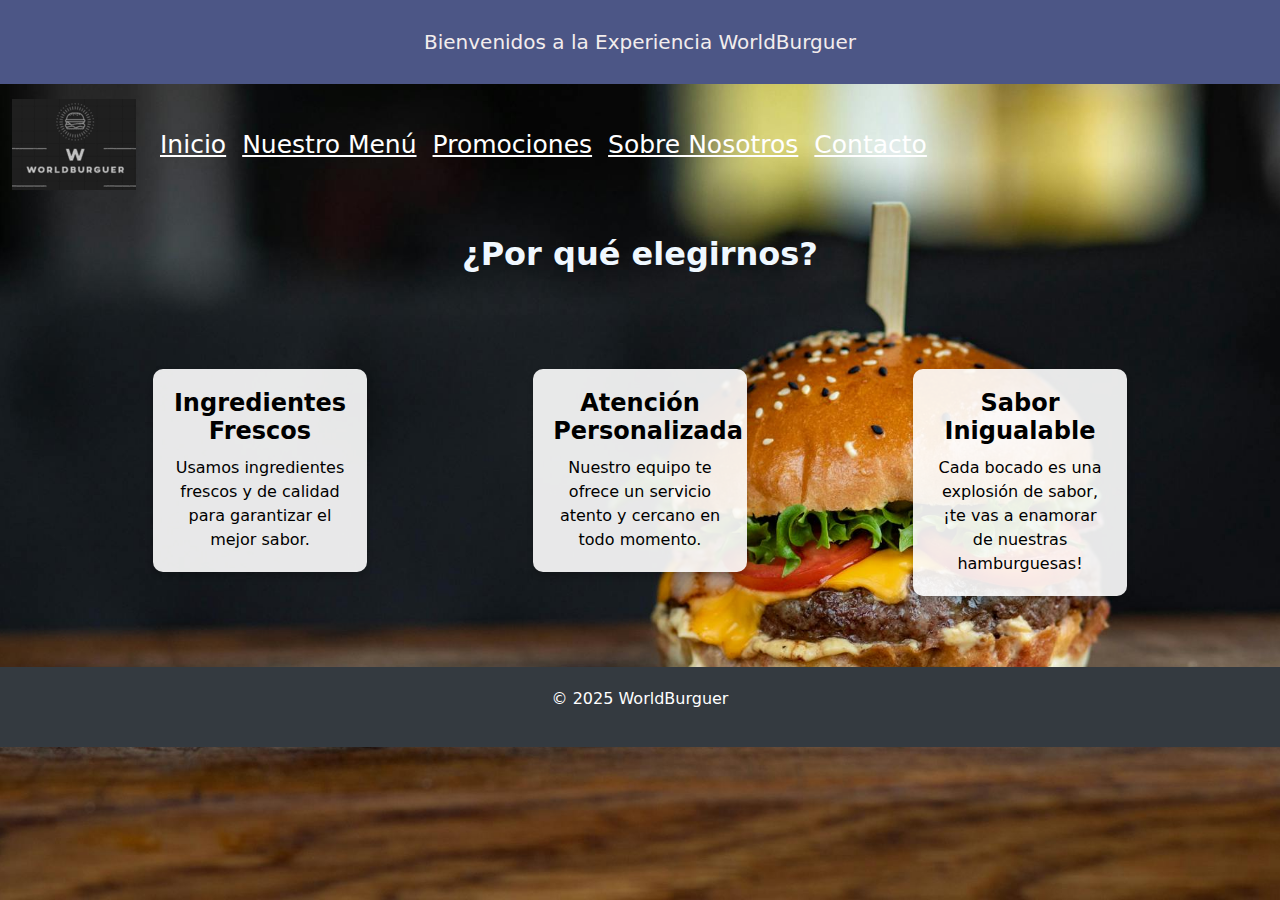
<file: index.html>
<!DOCTYPE html>
<html lang="en">

<head>
    <meta charset="UTF-8" />
    <meta name="viewport" content="width=device-width, initial-scale=1.0" />
    <title>WorldBurguer</title>
    <link href="https://cdn.jsdelivr.net/npm/bootstrap@5.3.3/dist/css/bootstrap.min.css" rel="stylesheet"
        integrity="sha384-QWTKZyjpPEjISv5WaRU9OFeRpok6YctnYmDr5pNlyT2bRjXh0JMhjY6hW+ALEwIH" crossorigin="anonymous" />
    <link rel="stylesheet" href="assets/css/style.css" />
</head>

<body class="inicio">
    <header>
        <h1>Bienvenidos a la Experiencia WorldBurguer</h1>
        <nav class="navbar navbar-expand-lg navbar-dark nav-menu">
            <div class="container-fluid">
                <a class="navbar-brand" href="#"><img src="./assets/img/logoworld (1).png" alt="Logo Wolrdbuguer"></a>
                <button class="navbar-toggler boton-headar" type="button" data-bs-toggle="collapse"
                    data-bs-target="#navbarSupportedContent" aria-controls="navbarSupportedContent"
                    aria-expanded="false" aria-label="Toggle navigation">
                    <span class="navbar-toggler-icon"></span>
                </button>
                <div class="collapse navbar-collapse" id="navbarSupportedContent">
                    <ul class="navbar-nav me-auto mb-2 mb-lg-0">
                        <li class="nav-item">
                            <a class="nav-link" href="#">Inicio</a>
                        </li>
                        <li class="nav-item">
                            <a class="nav-link" href="page/menu.html">Nuestro Menú</a>
                        </li>
                        <li class="nav-item">
                            <a class="nav-link" href="page/promociones.html">Promociones</a>
                        </li>
                        <li class="nav-item">
                            <a class="nav-link" href="page/sobrenosotros.html">Sobre Nosotros</a>
                        </li>
                        <li class="nav-item">
                            <a class="nav-link" href="page/contacto.html">Contacto</a>
                        </li>
                    </ul>
                </div>
            </div>
        </nav>
    </header>

    <main>
        <section class="sec-row-col">
            <div class="container">
                <h2 class="text-center mb-4">¿Por qué elegirnos?</h2>
                <div class="row text-center">

                    <div class="col-md-4">
                        <div class="card-menu">
                            <div class="card-body">
                                <h5 class="card-title">Ingredientes Frescos</h5>
                                <p class="card-text">Usamos ingredientes frescos y de calidad para garantizar el mejor
                                    sabor.</p>
                            </div>
                        </div>
                    </div>
                    <div class="col-md-4">
                        <div class="card-menu">
                            <div class="card-body">
                                <h5 class="card-title">Atención Personalizada</h5>
                                <p class="card-text">Nuestro equipo te ofrece un servicio atento y cercano en todo
                                    momento.
                                </p>
                            </div>
                        </div>
                    </div>
                    <div class="col-md-4">
                        <div class="card-menu">
                            <div class="card-body">
                                <h5 class="card-title">Sabor Inigualable</h5>
                                <p class="card-text">Cada bocado es una explosión de sabor, ¡te vas a enamorar de
                                    nuestras
                                    hamburguesas!</p>
                            </div>
                        </div>
                    </div>
                </div>
            </div>
        </section>
        <footer>
            <p>&copy; 2025 WorldBurguer</p>
        </footer>

        <script src="https://cdn.jsdelivr.net/npm/bootstrap@5.3.3/dist/js/bootstrap.bundle.min.js"
            integrity="sha384-YvpcrYf0tY3lHB60NNkmXc5s9fDVZLESaAA55NDzOxhy9GkcIdslK1eN7N6jIeHz"
            crossorigin="anonymous"></script>
</body>

</html>
</file>
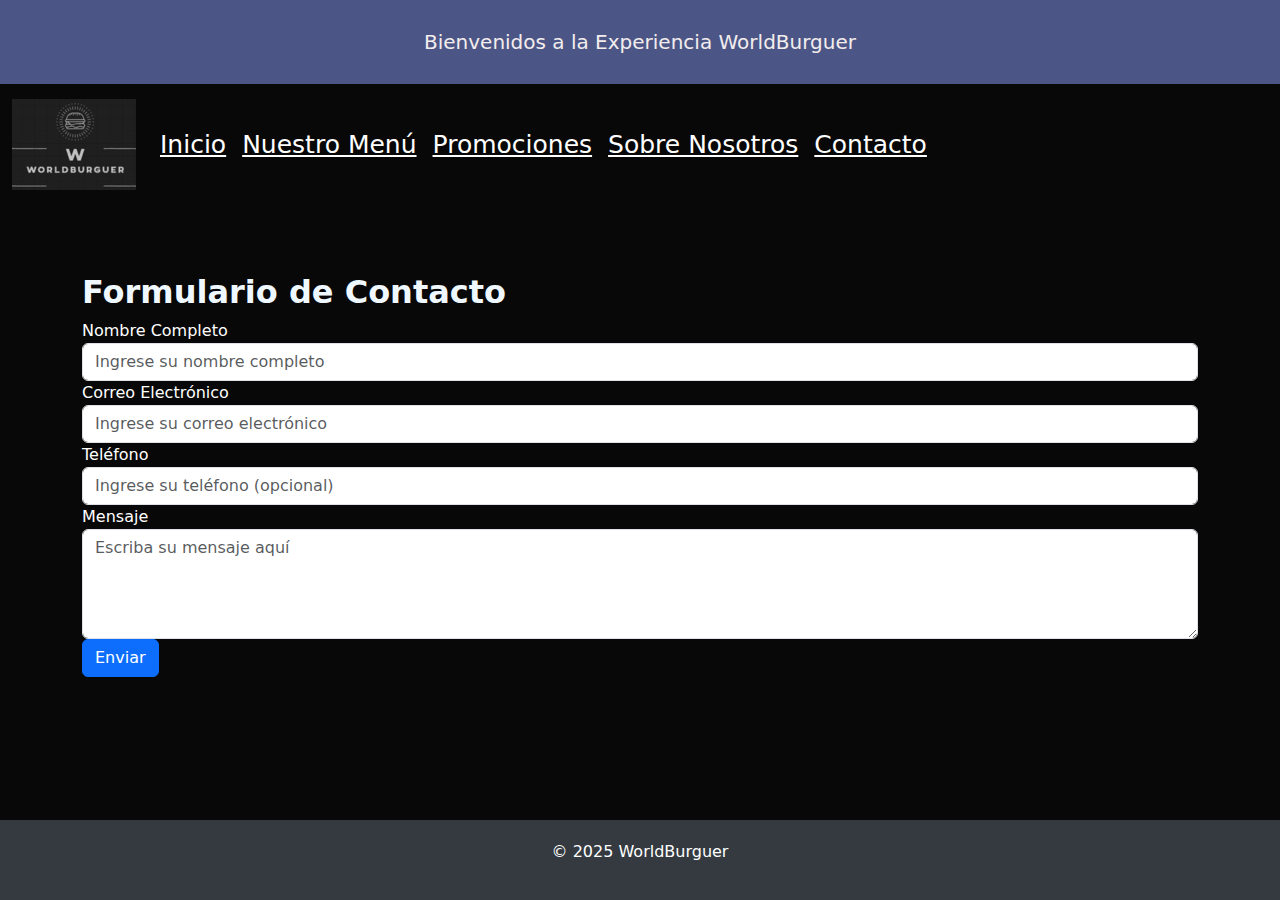
<file: page/Contacto.html>
<!DOCTYPE html>
<html lang="en">

<head>
    <meta charset="UTF-8" />
    <meta name="viewport" content="width=device-width, initial-scale=1.0" />
    <title>WorldBurguer</title>
    <link href="https://cdn.jsdelivr.net/npm/bootstrap@5.3.3/dist/css/bootstrap.min.css" rel="stylesheet"
        integrity="sha384-QWTKZyjpPEjISv5WaRU9OFeRpok6YctnYmDr5pNlyT2bRjXh0JMhjY6hW+ALEwIH" crossorigin="anonymous" />
    <link rel="stylesheet" href="../assets/css/style.css" />
</head>

<body class="contacto">
    <header>
        <h1>Bienvenidos a la Experiencia WorldBurguer</h1>
        <nav class="navbar navbar-expand-lg navbar-dark nav-menu">
            <div class="container-fluid">
                <a class="navbar-brand" href="../index.html"><img src="../assets/img/logoworld (1).png"
                        alt="Logo WorldBurguer"></a>
                <button class="navbar-toggler boton-headar" type="button" data-bs-toggle="collapse"
                    data-bs-target="#navbarSupportedContent" aria-controls="navbarSupportedContent"
                    aria-expanded="false" aria-label="Toggle navigation">
                    <span class="navbar-toggler-icon"></span>
                </button>
                <div class="collapse navbar-collapse" id="navbarSupportedContent">
                    <ul class="navbar-nav me-auto mb-2 mb-lg-0">
                        <li class="nav-item">
                            <a class="nav-link" href="../index.html">Inicio</a>
                        </li>
                        <li class="nav-item">
                            <a class="nav-link" href="menu.html">Nuestro Menú</a>
                        </li>
                        <li class="nav-item">
                            <a class="nav-link" href="promociones.html">Promociones</a>
                        </li>
                        <li class="nav-item">
                            <a class="nav-link" href="sobrenosotros.html">Sobre Nosotros</a>
                        </li>
                        <li class="nav-item">
                            <a class="nav-link" href="#">Contacto</a>
                        </li>
                    </ul>
                </div>
            </div>
        </nav>
    </header>

    <main class="contacto">

        <div class="container mt-5">
            <h2>Formulario de Contacto</h2>
            <form>
                <!-- Campo de Nombre -->
                <div class="form-group">
                    <label for="nombre">Nombre Completo</label>
                    <input type="text" class="form-control" id="nombre" placeholder="Ingrese su nombre completo"
                        required>
                </div>

                <!-- Campo de Correo Electrónico -->
                <div class="form-group">
                    <label for="email">Correo Electrónico</label>
                    <input type="email" class="form-control" id="email" placeholder="Ingrese su correo electrónico"
                        required>
                </div>

                <!-- Campo de Teléfono (opcional) -->
                <div class="form-group">
                    <label for="telefono">Teléfono</label>
                    <input type="tel" class="form-control" id="telefono" placeholder="Ingrese su teléfono (opcional)">
                </div>

                <!-- Campo de Mensaje -->
                <div class="form-group">
                    <label for="mensaje">Mensaje</label>
                    <textarea class="form-control" id="mensaje" rows="4" placeholder="Escriba su mensaje aquí"
                        required></textarea>
                </div>

                <!-- Botón de Enviar -->
                <button type="submit" class="btn btn-primary">Enviar</button>
            </form>
        </div>

    </main>

    <footer>
        <p>&copy; 2025 WorldBurguer</p>
    </footer>

    <script src="https://cdn.jsdelivr.net/npm/bootstrap@5.3.3/dist/js/bootstrap.bundle.min.js"
        integrity="sha384-YvpcrYf0tY3lHB60NNkmXc5s9fDVZLESaAA55NDzOxhy9GkcIdslK1eN7N6jIeHz"
        crossorigin="anonymous"></script>
</body>

</html>

</html>
</file>
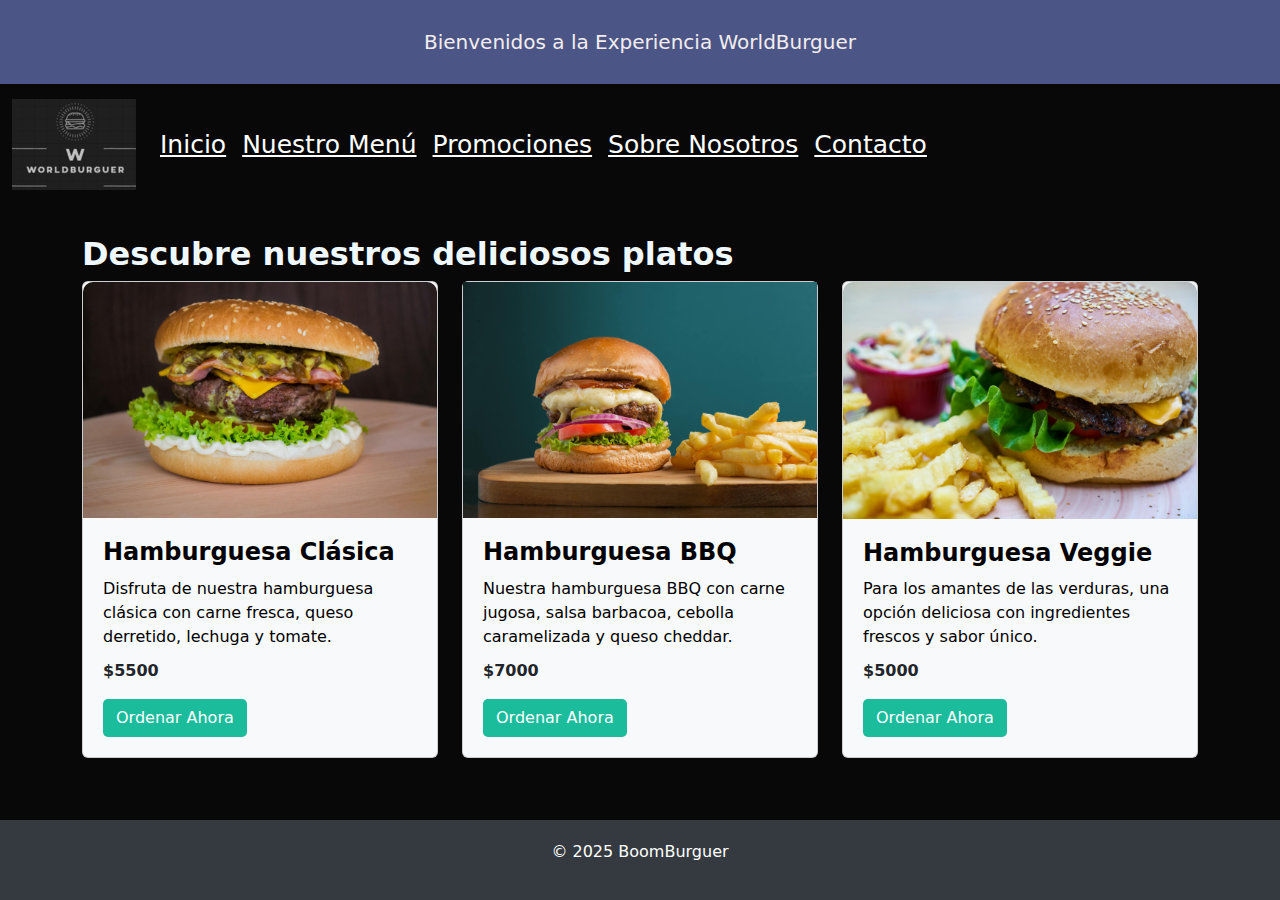
<file: page/menu.html>
<!DOCTYPE html>
<html lang="en">

<head>
    <meta charset="UTF-8" />
    <meta name="viewport" content="width=device-width, initial-scale=1.0" />
    <title>WorldBurguer</title>
    <link href="https://cdn.jsdelivr.net/npm/bootstrap@5.3.3/dist/css/bootstrap.min.css" rel="stylesheet"
        integrity="sha384-QWTKZyjpPEjISv5WaRU9OFeRpok6YctnYmDr5pNlyT2bRjXh0JMhjY6hW+ALEwIH" crossorigin="anonymous" />
    <link rel="stylesheet" href="../assets/css/style.css" />
</head>

<body class="menu">
    <header>
        <h1>Bienvenidos a la Experiencia WorldBurguer</h1>
        <nav class="navbar navbar-expand-lg navbar-dark nav-menu">
            <div class="container-fluid">
                <a class="navbar-brand" href="../index.html"><img src="../assets/img/logoworld (1).png"
                        alt="Logo WorldBurguer"></a>
                <button class="navbar-toggler boton-headar" type="button" data-bs-toggle="collapse"
                    data-bs-target="#navbarSupportedContent" aria-controls="navbarSupportedContent"
                    aria-expanded="false" aria-label="Toggle navigation">
                    <span class="navbar-toggler-icon"></span>
                </button>
                <div class="collapse navbar-collapse" id="navbarSupportedContent">
                    <ul class="navbar-nav me-auto mb-2 mb-lg-0">
                        <li class="nav-item">
                            <a class="nav-link" href="../index.html">Inicio</a>
                        </li>
                        <li class="nav-item">
                            <a class="nav-link" href="#">Nuestro Menú</a>
                        </li>
                        <li class="nav-item">
                            <a class="nav-link" href="promociones.html">Promociones</a>
                        </li>
                        <li class="nav-item">
                            <a class="nav-link" href="sobrenosotros.html">Sobre Nosotros</a>
                        </li>
                        <li class="nav-item">
                            <a class="nav-link" href="contacto.html">Contacto</a>
                        </li>
                    </ul>
                </div>
            </div>
        </nav>
    </header>

    <main>
        <section class="menu-section">
            <div class="container">
                <h2 class="h2-menu">Descubre nuestros deliciosos platos</h2>
                <div class="row">
                    <div class="col-lg-4 col-md-6 mb-4">
                        <div class="card">
                            <img src="../assets/img/pexels-dana-tentis-118658-552056 (1).jpg" class="card-img-top"
                                alt="Hamburguesa Clásica">
                            <div class="card-body">
                                <h5 class="card-title">Hamburguesa Clásica</h5>
                                <p class="card-text">Disfruta de nuestra hamburguesa clásica con carne fresca, queso
                                    derretido, lechuga y tomate.</p>
                                <p><strong>$5500</strong></p>
                                <a href="#" class="btn btn-verdeturquesa">Ordenar Ahora</a>
                            </div>
                        </div>
                    </div>

                    <div class="col-lg-4 col-md-6 mb-4">
                        <div class="card">
                            <img src="../assets/img/pexels-daniel-reche-718241-3616956 (1).jpg" card-img-top"
                                alt="Hamburguesa BBQ">
                            <div class="card-body">
                                <h5 class="card-title">Hamburguesa BBQ</h5>
                                <p class="card-text">Nuestra hamburguesa BBQ con carne jugosa, salsa barbacoa, cebolla
                                    caramelizada y queso cheddar.</p>
                                <p><strong>$7000</strong></p>
                                <a href="#" class="btn btn-verdeturquesa">Ordenar Ahora</a>
                            </div>
                        </div>
                    </div>

                    <div class="col-lg-4 col-md-6 mb-4">
                        <div class="card">
                            <img src="../assets/img/pexels-enginakyurt-1552641.jpg" class="card-img-top"
                                alt="Hamburguesa Veggie">
                            <div class="card-body">
                                <h5 class="card-title">Hamburguesa Veggie</h5>
                                <p class="card-text">Para los amantes de las verduras, una opción deliciosa con
                                    ingredientes frescos y sabor único.</p>
                                <p><strong>$5000</strong></p>
                                <a href="#" class="btn btn-verdeturquesa">Ordenar Ahora</a>
                            </div>
                        </div>
                    </div>
                </div>
            </div>
        </section>
    </main>

    <footer>
        <p>&copy; 2025 BoomBurguer</p>
    </footer>

    <script src="https://cdn.jsdelivr.net/npm/bootstrap@5.3.3/dist/js/bootstrap.bundle.min.js"
        integrity="sha384-YvpcrYf0tY3lHB60NNkmXc5s9fDVZLESaAA55NDzOxhy9GkcIdslK1eN7N6jIeHz"
        crossorigin="anonymous"></script>
</body>

</html>
</file>
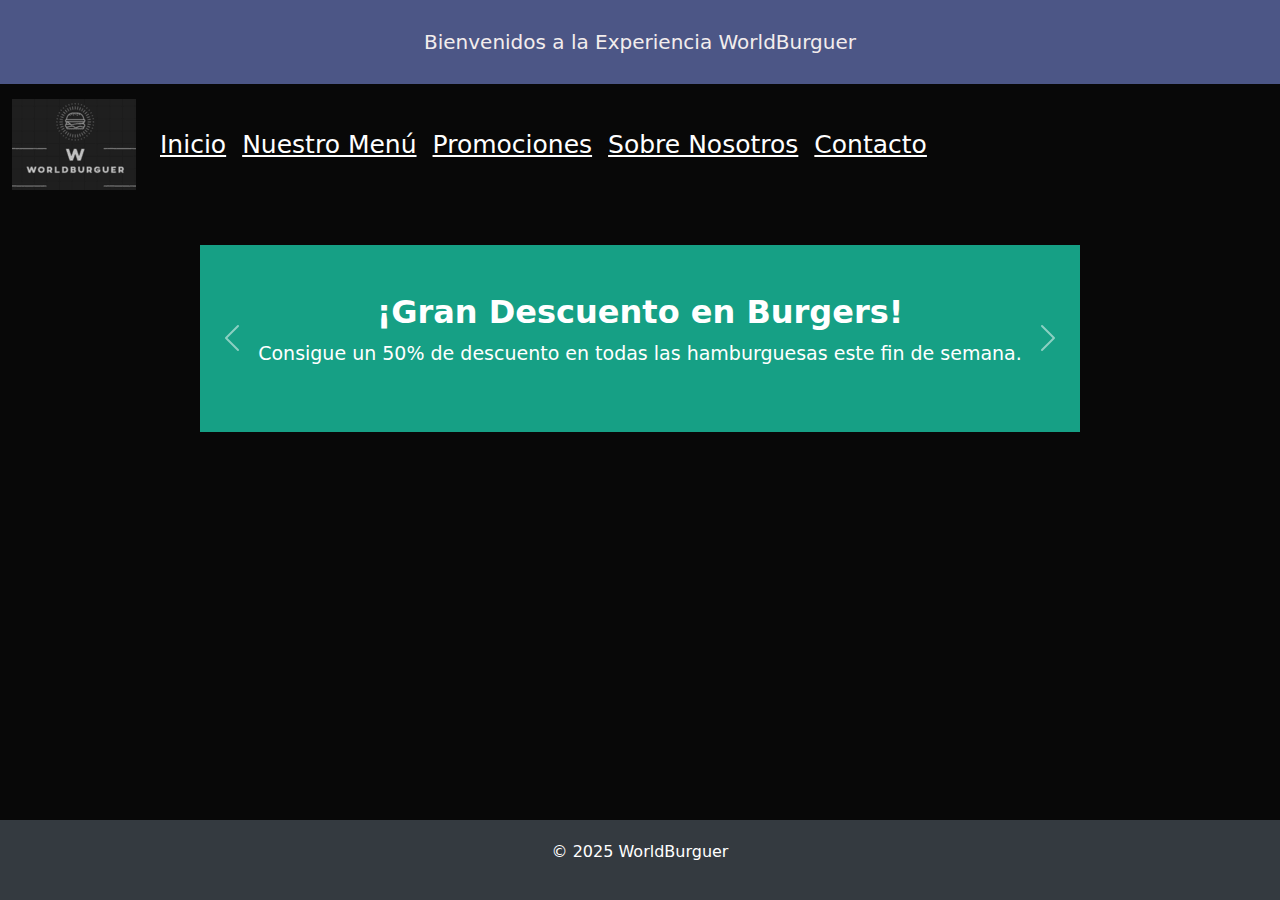
<file: page/Promociones.html>
<!DOCTYPE html>
<html lang="en">

<head>
    <meta charset="UTF-8" />
    <meta name="viewport" content="width=device-width, initial-scale=1.0" />
    <title>WorldBurguer</title>
    <link href="https://cdn.jsdelivr.net/npm/bootstrap@5.3.3/dist/css/bootstrap.min.css" rel="stylesheet"
        integrity="sha384-QWTKZyjpPEjISv5WaRU9OFeRpok6YctnYmDr5pNlyT2bRjXh0JMhjY6hW+ALEwIH" crossorigin="anonymous" />
    <link rel="stylesheet" href="../assets/css/style.css" />
</head>

<body class="promociones">
    <header>
        <h1>Bienvenidos a la Experiencia WorldBurguer</h1>
        <nav class="navbar navbar-expand-lg navbar-dark nav-menu">
            <div class="container-fluid">
                <a class="navbar-brand" href="../index.html"><img src="../assets/img/logoworld (1).png" alt="Logo WorldBurguer"></a>
                <button class="navbar-toggler boton-headar" type="button" data-bs-toggle="collapse"
                    data-bs-target="#navbarSupportedContent" aria-controls="navbarSupportedContent"
                    aria-expanded="false" aria-label="Toggle navigation">
                    <span class="navbar-toggler-icon"></span>
                </button>
                <div class="collapse navbar-collapse" id="navbarSupportedContent">
                    <ul class="navbar-nav me-auto mb-2 mb-lg-0">
                        <li class="nav-item">
                            <a class="nav-link" href="../index.html">Inicio</a>
                        </li>
                        <li class="nav-item">
                            <a class="nav-link" href="menu.html">Nuestro Menú</a>
                        </li>
                        <li class="nav-item">
                            <a class="nav-link" href="#">Promociones</a>
                        </li>
                        <li class="nav-item">
                            <a class="nav-link" href="sobrenosotros.html">Sobre Nosotros</a>
                        </li>
                        <li class="nav-item">
                            <a class="nav-link" href="contacto.html">Contacto</a>
                        </li>
                    </ul>
                </div>
            </div>
        </nav>
    </header>

    <main class="promociones">
            <div id="promoCarousel" class="carousel slide" data-bs-ride="carousel">
                <div class="carousel-inner">
                    <div class="carousel-item active">
                        <div class="p-5 promo">
                            <h3>¡Gran Descuento en Burgers!</h3>
                            <p>Consigue un 50% de descuento en todas las hamburguesas este fin de semana.</p>
                        </div>
                    </div>
                    <div class="carousel-item">
                        <div class=" p-5 promo" >
                            <h3>¡Combo Familiar!</h3>
                            <p>Compra 3 combos familiares y lleva una bebida gratis.</p>
                        </div>
                    </div>
                    <div class="carousel-item">
                        <div class="d-block w-100 p-5 promo" >
                            <h3>¡Menú Kids con Descuento!</h3>
                            <p>Los niños disfrutan de un 30% de descuento en nuestro menú especial.</p>
                        </div>
                    </div>
                </div>
                <button class="carousel-control-prev" type="button" data-bs-target="#promoCarousel" data-bs-slide="prev">
                    <span class="carousel-control-prev-icon" aria-hidden="true"></span>
                    <span class="visually-hidden">Previous</span>
                </button>
                <button class="carousel-control-next" type="button" data-bs-target="#promoCarousel" data-bs-slide="next">
                    <span class="carousel-control-next-icon" aria-hidden="true"></span>
                    <span class="visually-hidden">Next</span>
                </button>
            </div>
        </main>
    
    
    <footer>
        <p>&copy; 2025 WorldBurguer</p>
    </footer>

    <script src="https://cdn.jsdelivr.net/npm/bootstrap@5.3.3/dist/js/bootstrap.bundle.min.js"
        integrity="sha384-YvpcrYf0tY3lHB60NNkmXc5s9fDVZLESaAA55NDzOxhy9GkcIdslK1eN7N6jIeHz"
        crossorigin="anonymous"></script>
</body>

</html>
</file>
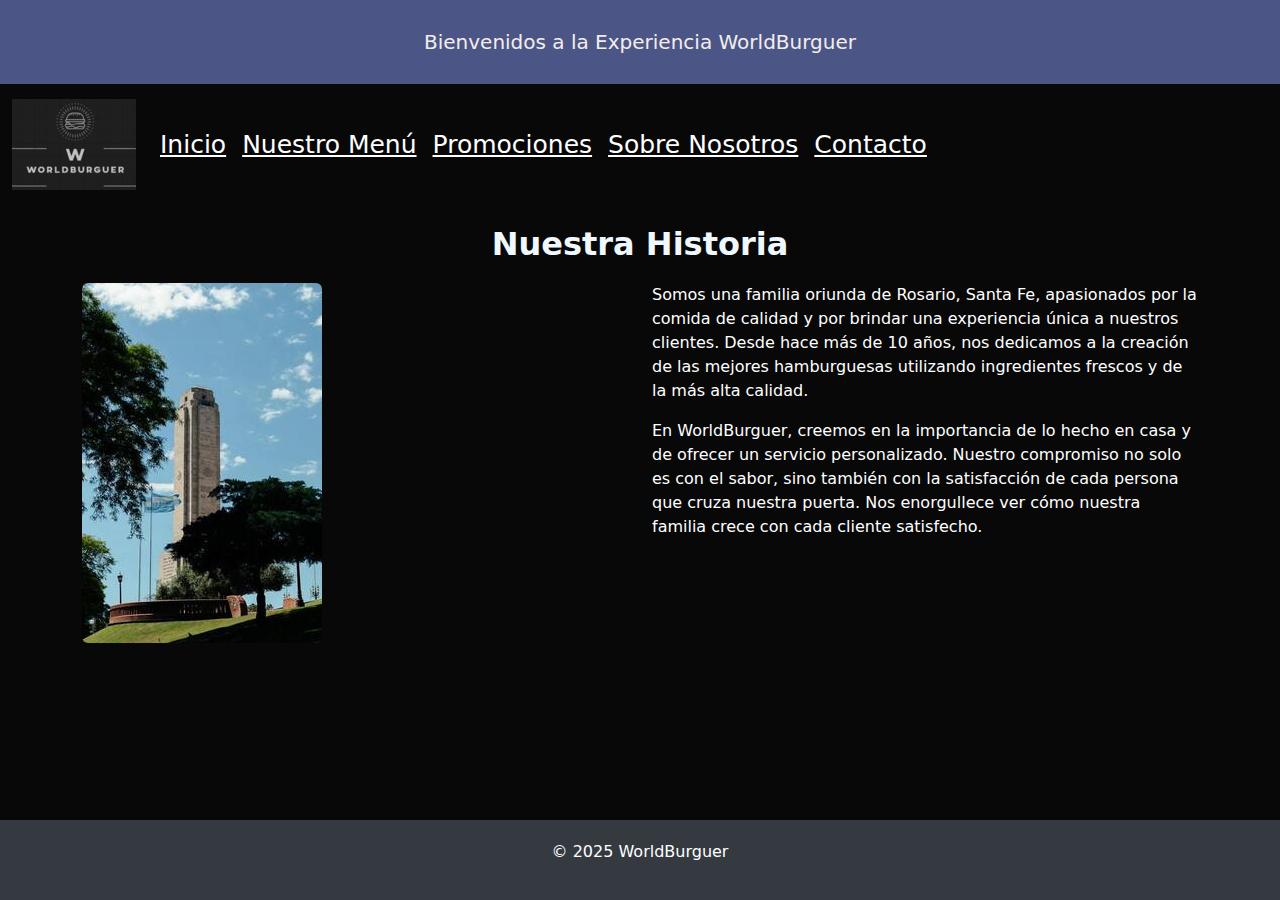
<file: page/Sobrenosotros.html>
<!DOCTYPE html>
<html lang="en">

<head>
    <meta charset="UTF-8" />
    <meta name="viewport" content="width=device-width, initial-scale=1.0" />
    <title>WorldBurguer</title>
    <link href="https://cdn.jsdelivr.net/npm/bootstrap@5.3.3/dist/css/bootstrap.min.css" rel="stylesheet"
        integrity="sha384-QWTKZyjpPEjISv5WaRU9OFeRpok6YctnYmDr5pNlyT2bRjXh0JMhjY6hW+ALEwIH" crossorigin="anonymous" />
    <link rel="stylesheet" href="../assets/css/style.css" />
</head>

<body class="sobre-nosotros-body">
    <header>
        <h1>Bienvenidos a la Experiencia WorldBurguer</h1>
        <nav class="navbar navbar-expand-lg navbar-dark nav-menu">
            <div class="container-fluid">
                <a class="navbar-brand" href="../index.html"><img src="../assets/img/logoworld (1).png" alt="Logo Wolrdbuguer"></a>
                <button class="navbar-toggler boton-headar" type="button" data-bs-toggle="collapse"
                    data-bs-target="#navbarSupportedContent" aria-controls="navbarSupportedContent"
                    aria-expanded="false" aria-label="Toggle navigation">
                    <span class="navbar-toggler-icon"></span>
                </button>
                <div class="collapse navbar-collapse" id="navbarSupportedContent">
                    <ul class="navbar-nav me-auto mb-2 mb-lg-0">
                        <li class="nav-item">
                            <a class="nav-link" href="../index.html">Inicio</a>
                        </li>
                        <li class="nav-item">
                            <a class="nav-link" href="menu.html">Nuestro Menú</a>
                        </li>
                        <li class="nav-item">
                            <a class="nav-link" href="promociones.html">Promociones</a>
                        </li>
                        <li class="nav-item">
                            <a class="nav-link" href="#">Sobre Nosotros</a>
                        </li>
                        <li class="nav-item">
                            <a class="nav-link" href="contacto.html">Contacto</a>
                        </li>
                    </ul>
                </div>
            </div>
        </nav>
    </header>

    <main>
        <h2 class="Sobrenosotros-h2">Nuestra Historia</h2>
        <section>
            <div class="container">
                <div class="row">
                    <div class="col-12 col-md-6">
                        <img src="../assets/img/pexels-francogarciafilms-29342904.jpg" alt="Foto de Rosario" class="img-fluid rounded mb-4">
                    </div>
                    <div class="col-12 col-md-6" parra.nos>
                        <p class="texto-sobre-nosotros">Somos una familia oriunda de Rosario, Santa Fe, apasionados por
                            la comida de calidad y por brindar una experiencia única a nuestros clientes. Desde hace más
                            de 10 años, nos dedicamos a la creación de las mejores hamburguesas utilizando ingredientes
                            frescos y de la más alta calidad.</p>
                        <p class="texto-sobre-nosotros">En WorldBurguer, creemos en la importancia de lo hecho en casa y
                            de ofrecer un servicio personalizado. Nuestro compromiso no solo es con el sabor, sino
                            también con la satisfacción de cada persona que cruza nuestra puerta. Nos enorgullece ver
                            cómo nuestra familia crece con cada cliente satisfecho.</p>
                    </div>
                </div>
            </div>
        </section>

    </main>

    <footer>
        <p>&copy; 2025 WorldBurguer</p>
    </footer>

    <script src="https://cdn.jsdelivr.net/npm/bootstrap@5.3.3/dist/js/bootstrap.bundle.min.js"
        integrity="sha384-YvpcrYf0tY3lHB60NNkmXc5s9fDVZLESaAA55NDzOxhy9GkcIdslK1eN7N6jIeHz"
        crossorigin="anonymous"></script>
</body>

</html>
</file>
<file: assets/css/style.css>
@charset "UTF-8";
/* Elimina márgenes y rellenos de todos los elementos */
* {
  margin: 0;
  padding: 0;
  box-sizing: border-box;
}

h2 {
  color: aliceblue;
  text-shadow: rgb(76, 86, 134);
  margin-top: 30px;
  font-weight: bold;
}

.h2-inicio {
  font-size: 2.5rem;
}

.h2-menu .h2-sobre {
  font-size: 40px;
  padding: 20px;
}

.Sobrenosotros-h2 {
  text-align: center;
  margin: 20px;
}

footer {
  background-color: #343a40;
  color: white;
  text-align: center;
  padding: 20px 0;
  width: 100%;
  position: relative;
  margin-top: auto;
}

/* Estilos para el header */
header {
  margin: 0;
  padding: 0;
  position: relative;
}

/* El header h1 */
header h1 {
  background: #3a3e55;
  text-align: center;
  font-size: 32px;
  /* Cambiado de rem a px */
  padding: 30px;
  color: rgb(243, 237, 237);
  margin: 0;
}

header h1 {
  background: rgb(76, 86, 134);
  text-align: center;
  font-size: 20px;
  padding: 30px;
}

.nav-menu {
  display: flex;
  justify-content: space-around;
  background-color: none;
  padding: 10px 0;
}

.nav-link {
  color: aliceblue;
}

/*  Estilos para la barra de navegación */
.nav-menu {
  display: flex;
  justify-content: space-around;
  background-color: transparent;
  padding: 10px 0;
  margin: 0;
}

.nav-link {
  font-size: 25px;
  /* Cambiado de rem a px */
  text-decoration: underline;
  padding: 10px;
  color: white;
}

.nav-link:hover {
  background-color: #16a085;
  border-radius: 5px;
}

/*  Estilos para las columnas */
section .div-col,
.sec-row-col .div-col {
  display: flex;
  justify-content: flex-start;
  align-items: center;
  font-size: 20px;
  color: white;
  font-weight: bold;
  gap: 5px;
}

.sec-row-col {
  display: flex;
  justify-content: flex-start;
  gap: 5px;
  flex-wrap: wrap;
  width: 100%;
}

/* Fondo gris oscuro para "¿Por qué elegirnos?" */
section.row .row-inicio {
  background-color: #343a40;
}

body {
  height: 100%;
  display: flex;
  flex-direction: column;
  color: white;
  background-size: cover;
  background-position: center center;
  background-attachment: fixed;
  min-height: 100vh;
  background-color: #080808;
}
body.inicio {
  background-image: url("../img/pexels-valeriya-1639562.jpg");
  background-size: cover;
}

.card {
  background-color: #f8f9fa;
}

.card-body {
  padding: 15px;
}

.card-img-top {
  max-height: 200px;
  -o-object-fit: contain;
     object-fit: contain;
}

@media (max-width: 420px) {
  /* Estilos de la barra de navegación cuando está en dispositivos pequeños */
}
@media (max-width: 420px) and (max-width: 420px) {
  body.inicio {
    background-image: none;
    background-color: black;
  }
  header h1 {
    font-size: 24px;
    padding: 20px;
  }
  .nav-menu {
    flex-direction: column;
    text-align: center;
  }
  .nav-link {
    font-size: 20px;
    padding: 15px 0;
  }
}
main.contacto {
  color: white;
  padding: 10px;
  margin: 10px;
}

/* Estilos para las tarjetas de menú */
.card-menu {
  background-color: rgba(255, 255, 255, 0.9);
  border-radius: 10px;
  box-shadow: 0 4px 6px rgba(0, 0, 0, 0.2);
  margin: 20%;
}

.card-img-top {
  border-radius: 10px 10px 0 0;
  max-height: 250px;
  -o-object-fit: cover;
     object-fit: cover;
}

.card-body {
  padding: 20px;
}

.card-title {
  font-size: 24px;
  font-weight: bold;
  color: black;
}

.card-text {
  font-size: 16px;
  margin: 10px 0;
  color: black;
}

.btn-verdeturquesa {
  background-color: #1abc9c;
  color: white;
  border-radius: 5px;
}

.btn-verdeturquesa:hover {
  background-color: #16a085;
}

/* Estilos del carrusel */
.carousel {
  max-width: 75%;
  margin: 0 auto;
  padding: 20px;
}

.carousel-item {
  padding: 20px;
}

.carousel-inner {
  text-align: center;
}

.carousel-item h3 {
  font-size: 32px;
  font-weight: bold;
}

.carousel-item {
  font-size: 19px;
}

.promo {
  background-color: #16a085;
  text-align: center;
}
</file>
